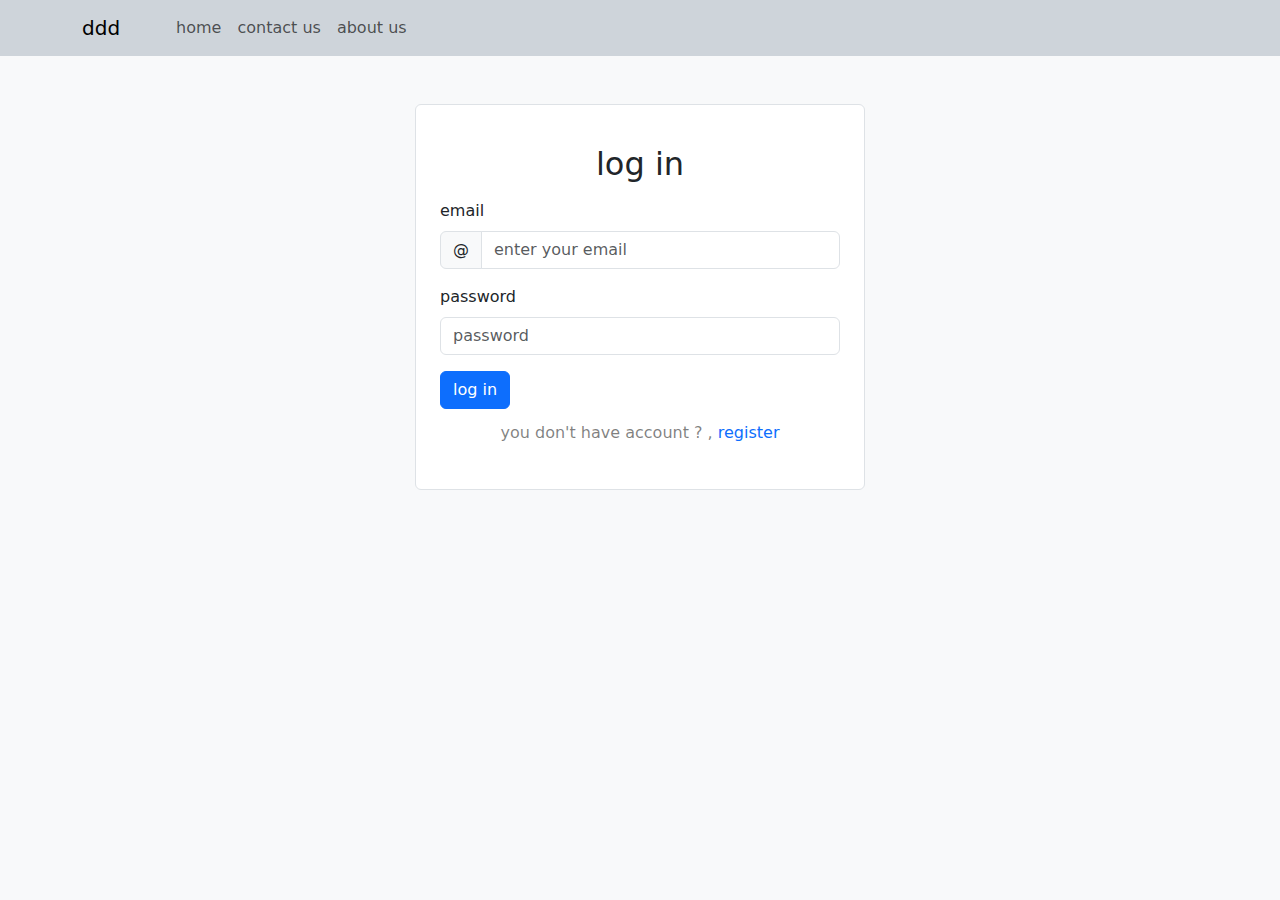
<file: log-in.html>
<!DOCTYPE html>
<html lang="en">
<head>
    <meta charset="UTF-8">
    <meta http-equiv="X-UA-Compatible" content="IE=edge">
    <meta name="viewport" content="width=device-width, initial-scale=1.0">
    <title>log in page</title>
    <link rel="stylesheet" href="/cdn/bootstrap.min.css">
</head>
<body class=" bg-light ">

    <!-- nav bar -->
    
    <nav class="navbar navbar-expand-lg navbar-expand-md
    navbar-expand-sm
    bg-dark-subtle">
        
        <div class="container ">
            <a href="d" class="me-5 navbar-brand">ddd</a>
        <button class="navbar-toggler" type="button" data-bs-toggle="collapse" data-bs-target="#navbarSupportedContent" aria-controls="navbarSupportedContent" aria-expanded="false" aria-label="Toggle navigation">
            <span class="navbar-toggler-icon"></span>
        </button>
        <div class="collapse navbar-collapse" id="navbarSupportedContent">
        <ul class="navbar-nav">
            <li class=" nav-item">
                <a class="nav-link" href="/">home</a>
            </li>
            <li class="nav-item nav-item">
                <a class="nav-link" href="/">contact us</a>
            </li>
            <li class="nav-item">
                <a class="nav-link" href="/">about us</a>
            </li>
        </ul>
        </div>
        </div>
    </nav>
    <main class="container-fluid  pt-5">

        <form class="form m-auto w-100 border rounded p-4 bg-white" style="max-width: 450px;">
            <h2 class="text-center mt-3">log in</h2>

            <div class="form-group mt-3">
                <label  class="form-label" for="">email</label>
                <div class="input-group flex-nowrap">
                    <span class="input-group-text">@</span>
                    <input placeholder="enter your email"  class="form-control" type="email">
                </div>
                
            </div>

            <div class="form-group mt-3">
                <label class="form-label" for="">password</label>
                <input class="form-control" placeholder="password" type="password">
            </div>

            <div class="mt-3">
                <button class="btn btn-primary">log in</button>
            </div>

            <div class="mt-2 p-1 text-center text-black-50">
                <p>you don't have account ? ,
                    <a class=" text-decoration-none" href="/register.html">
                        register
                    </a>
                </p>
            </div>
            
        </form>
    </main>



    <!-- script js bootstrap -->
    <script src="/cdn/bootstrap.bundle.min.js"></script>
</body>
</html>
</file>
